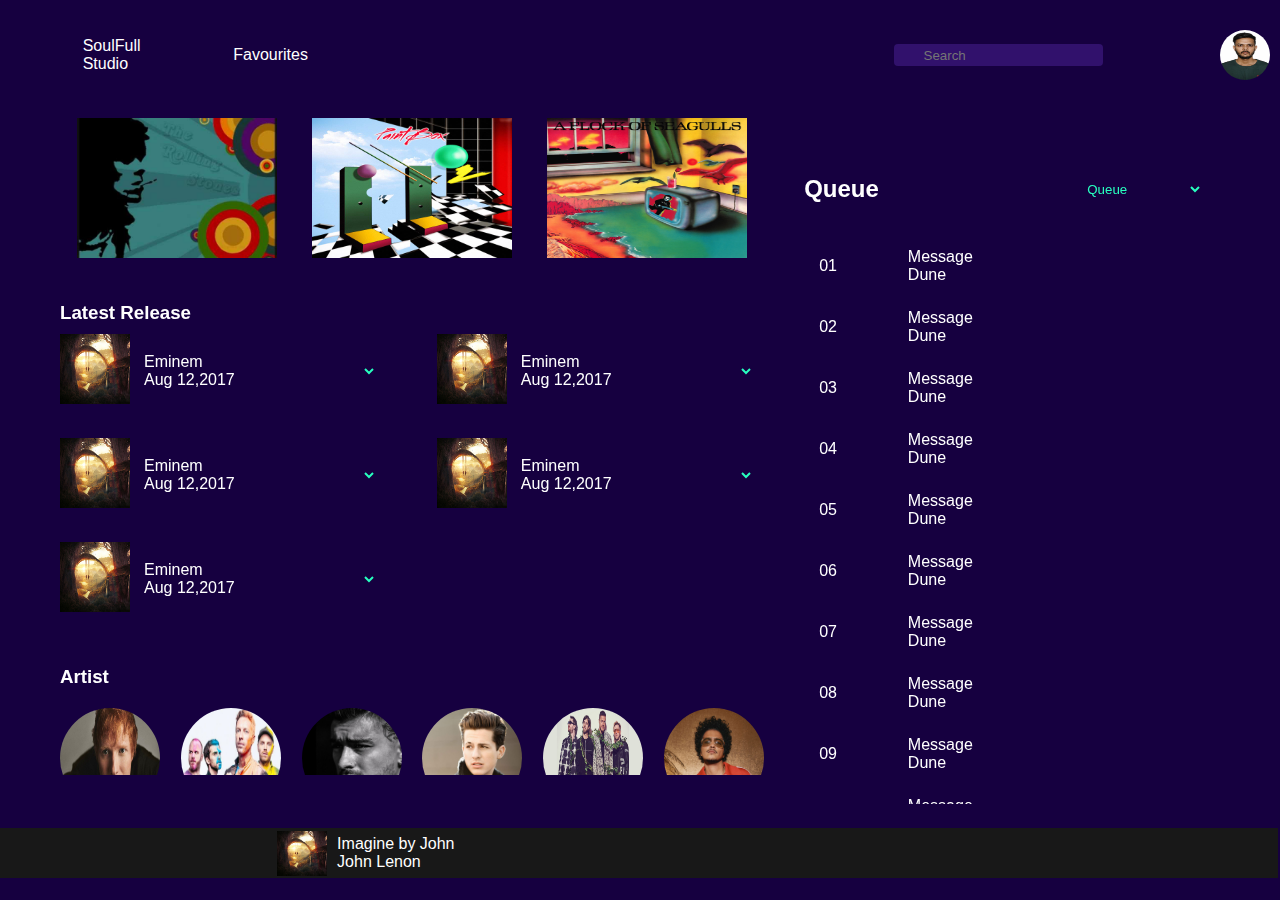
<file: index.html>
<!DOCTYPE html>
<html>
<head>
	<meta charset="utf-8">
	<meta name="viewport" content="width=device-width, initial-scale=1">
	<title>Music Player</title>
	
	<link rel="stylesheet" href="https://use.fontawesome.com/releases/v5.7.1/css/all.css" integrity="sha384-fnmOCqbTlWIlj8LyTjo7mOUStjsKC4pOpQbqyi7RrhN7udi9RwhKkMHpvLbHG9Sr" crossorigin="anonymous">

	<!-- Google Font Link -->
	<link rel="preconnect" href="https://fonts.googleapis.com">
	<link rel="preconnect" href="https://fonts.gstatic.com" crossorigin>
	<link href="https://fonts.googleapis.com/css2?family=Nunito:wght@200&display=swap" rel="stylesheet"> 

	<!-- User Style  -->
	<link rel="stylesheet" type="text/css" href="index_style.css">

</head>
<body>
	<header>

		<div id="top">

			<div id="top-1">
				<div>
					<i class="fab fa-spotify"></i>
				</div>

				<div>
					<p>
						SoulFull
					</p>
					<p>
						Studio
					</p>
				</div>
				
			</div>

			

			<div id="top-2">
				<div>
					Favourites
				</div>
				
			</div>

			<div id="top-3">
				
				<img src="Images/MyImage.jpeg">

				<i class="fas fa-bell"></i>

				<div id="search-div">
					<i class="fas fa-search search-icon"></i>
					<input type="text" name="search" placeholder="Search">
					<i class="fas fa-microphone mic-icon"></i>
				</div>
				
				
			</div>

		</div>

	</header>

	<main>

		<div id="middle" >

			<div id="middle-left" class="scrollbar-hidden">

				<div id="mid-left-1" class="mid-left-common">
					<div>
						<img src="Images/album1.jpg">
					</div>

					<div>
						<img src="Images/album2.jpg">
					</div>

					<div>
						<img src="Images/album3.jpg">
					</div>
				</div>

				<div id="mid-left-2" class="">

					<h3>Latest Release</h3>

					<div id="mid-left-2-container">

						<div class="mid-left-2-common">
							<div>
								<img src="Images/release.jpg">
							</div>
							<div>
								<p>
									Eminem
								</p>
								<p>
									Aug 12,2017
								</p>
							</div>
							<div id="list-release">
								<form action="#">
									<select id="dropdown" class="green">
										<option selected>

										</option>
										<option>
											Play Now
										</option>
										<option>
											Add To Queue
										</option>
										<option>
											Add To Favourites
										</option>
										<option>
											Get Info
										</option>
									</select>
								</form>
							</div>

						</div>


						<div class="mid-left-2-common">
							<div>
								<img src="Images/release.jpg">
							</div>
							<div>
								<p>
									Eminem
								</p>
								<p>
									Aug 12,2017
								</p>
							</div>
							<div>
								<form action="#">
									<select id="dropdown" class="green">
										<option selected>

										</option>
										<option>
											Play
										</option>
									</select>
								</form>
							</div>

						</div>


						<div class="mid-left-2-common">
							<div>
								<img src="Images/release.jpg">
							</div>
							<div>
								<p>
									Eminem
								</p>
								<p>
									Aug 12,2017
								</p>
							</div>
							<div>
								<form action="#">
									<select id="dropdown" class="green">
										<option selected>

										</option>
										<option>
											Play
										</option>
									</select>
								</form>
							</div>

						</div>

						<div class="mid-left-2-common">
							<div>
								<img src="Images/release.jpg">
							</div>
							<div>
								<p>
									Eminem
								</p>
								<p>
									Aug 12,2017
								</p>
							</div>
							<div>
								<form action="#">
									<select id="dropdown" class="green">
										<option selected>

										</option>
										<option>
											Play
										</option>
									</select>
								</form>
							</div>

						</div>

						<div class="mid-left-2-common">
							<div>
								<img src="Images/release.jpg">
							</div>
							<div>
								<p>
									Eminem
								</p>
								<p>
									Aug 12,2017
								</p>
							</div>
							<div>
								<form action="#">
									<select id="dropdown" class="green">
										<option selected>

										</option>
										<option>
											Play
										</option>
									</select>
								</form>
							</div>

						</div>


					</div>

				</div>

				<div id="mid-left-3">


					<h3>Artist</h3>

					<div id="mid-left-3-container">

						<div class="mid-left-3-common">

							<div>
								<a href="artist.html"><img src="Images/artist1.jpg"></a>
							</div>
							<div>
								<p>Ed Sheran</p>
							</div>

						</div>



						<div class="mid-left-3-common">

							<div>
								<a href="artist.html"><img src="Images/artist2.jpg"></a>
							</div>
							<div>
								<p>Ed Sheran</p>
							</div>

						</div>

						<div class="mid-left-3-common">

							<div>
								<a href="artist.html"><img src="Images/artist3.jpg"></a>
							</div>
							<div>
								<p>Ed Sheran</p>
							</div>

						</div>

						<div class="mid-left-3-common">

							<div>
								<a href="artist.html"><img src="Images/artist4.jpg"></a>
							</div>
							<div>
								<p>Ed Sheran</p>
							</div>

						</div>

						<div class="mid-left-3-common">

							<div>
								<a href="artist.html"><img src="Images/artist5.jpg"></a>
							</div>
							<div>
								<p>Ed Sheran</p>
							</div>

						</div>

						<div class="mid-left-3-common">

							<div>
								<a href="artist.html"><img src="Images/artist6.jpg"></a>
							</div>
							<div>
								<p>Ed Sheran</p>
							</div>

						</div>

					</div>

				</div>

				<div id="mid-left-4">

					<div class="mid-left-3-common">
						<img src="Images/station.jpeg" style="border-radius: 0px;">
					</div>

					<div class="mid-left-3-common">
						<img src="Images/station1.jpeg">
					</div>

					<div class="mid-left-3-common">
						<img src="Images/station2.jpg">
					</div>

					<div class="mid-left-3-common">
						<img src="Images/station3.jpg">
					</div>

					<div class="mid-left-3-common">
						<img src="Images/station4.jpg">
					</div>

					<div class="mid-left-3-common">
						<img src="Images/station5.jpg">
					</div>

					<div class="mid-left-3-common">
						<img src="Images/station6.jpg">
					</div>

				</div>

				<div id="mid-left-5">
					<img src="Images/electronic.jpg">
					<img src="Images/party.jpg">
					<img src="Images/roadtrip.jpg">
				</div>

				<div id="mid-left-6">

					<h3>Latest English</h3>

					<div class="mid-left-6and7-container">

						<div>
							<img src="Images/eng1.jpg">
							<h4>Onism</h4>
							<h6>Aug 12 2019</h6>
						</div>

						<div>
							<img src="Images/eng2.jpg">
							<h4>Onism</h4>
							<h6>Aug 12 2019</h6>
						</div>

						<div>
							<img src="Images/eng3.jpg">
							<h4>Onism</h4>
							<h6>Aug 12 2019</h6>
						</div>


						<div>
							<img src="Images/eng4.jpg">
							<h4>Onism</h4>
							<h6>Aug 12 2019</h6>
						</div>

						<div>
							<img src="Images/eng5.jpg">
							<h4>Onism</h4>
							<h6>Aug 12 2019</h6>
						</div>

						<div>
							<img src="Images/eng6.jpg">
							<h4>Onism</h4>
							<h6>Aug 12 2019</h6>
						</div>

						
					</div>
					
				</div>

				<div id="mid-left-7">

					<h3>Latest Hindi</h3>
					<div class="mid-left-6and7-container">

						<div>
							<img src="Images/hin1.jpg">
							<h4>Onism</h4>
							<h6>Aug 12 2019</h6>
						</div>

						<div>
							<img src="Images/hin2.jpg">
							<h4>Onism</h4>
							<h6>Aug 12 2019</h6>
						</div>

						<div>
							<img src="Images/hin3.jpg">
							<h4>Onism</h4>
							<h6>Aug 12 2019</h6>
						</div>


						<div>
							<img src="Images/hin4.jpg">
							<h4>Onism</h4>
							<h6>Aug 12 2019</h6>
						</div>

						<div>
							<img src="Images/hin5.jpg">
							<h4>Onism</h4>
							<h6>Aug 12 2019</h6>
						</div>

						<div>
							<img src="Images/hin6.jpg">
							<h4>Onism</h4>
							<h6>Aug 12 2019</h6>
						</div>

						
					</div>
				</div>

			</div>

			<div id="middle-right" class="scrollbar-hidden">

				<div id="queue-heading" class="scrollbar-hidden">

					<div>
						<h2>Queue</h2>
					</div>
					<div>
						<form action="#" id="right-form">
							<label class="green">
								
							</label>
							<select id="dropdown" class="green">
								<option>
									Queue
								</option>
								<option>
									Playlists
								</option>
								<option>
									Favorites Songs
 								</option>
							</select>
						</form>
					</div>

				</div>

				<div id="queue-list" class="scrollbar-hidden">

					<div class="queue-list-common">

						<div id="queue-list-left">
							<div>
								01
							</div>

							<div>
								<i class="fas fa-compact-disc"></i>
							</div>

							<div>
								<p>
									Message
								</p>

								<p>
									Dune
								</p>
							</div>
						</div>

						<div id="queue-list-right">
							<i class="far fa-heart"></i>
						</div>

					</div>

					<div class="queue-list-common">

						<div id="queue-list-left">
							<div>
								02
							</div>

							<div>
								<i class="fas fa-compact-disc"></i>
							</div>

							<div>
								<p>
									Message
								</p>

								<p>
									Dune
								</p>
							</div>
						</div>

						<div id="queue-list-right">
							<i class="far fa-heart"></i>
						</div>

					</div>

					<div class="queue-list-common">

						<div id="queue-list-left">
							<div>
								03
							</div>

							<div>
								<i class="fas fa-compact-disc"></i>
							</div>

							<div>
								<p>
									Message
								</p>

								<p>
									Dune
								</p>
							</div>
						</div>

						<div id="queue-list-right">
							<i class="far fa-heart"></i>
						</div>

					</div>

					<div class="queue-list-common">

						<div id="queue-list-left">
							<div>
								04
							</div>

							<div>
								<i class="fas fa-compact-disc"></i>
							</div>

							<div>
								<p>
									Message
								</p>

								<p>
									Dune
								</p>
							</div>
						</div>

						<div id="queue-list-right">
							<i class="far fa-heart"></i>
						</div>

					</div>

					<div class="queue-list-common">

						<div id="queue-list-left">
							<div>
								05
							</div>

							<div>
								<i class="fas fa-compact-disc"></i>
							</div>

							<div>
								<p>
									Message
								</p>

								<p>
									Dune
								</p>
							</div>
						</div>

						<div id="queue-list-right">
							<i class="far fa-heart"></i>
						</div>

					</div>

					<div class="queue-list-common">

						<div id="queue-list-left">
							<div>
								06
							</div>

							<div>
								<i class="fas fa-compact-disc"></i>
							</div>

							<div>
								<p>
									Message
								</p>

								<p>
									Dune
								</p>
							</div>
						</div>

						<div id="queue-list-right">
							<i class="far fa-heart"></i>
						</div>

					</div>

					<div class="queue-list-common">

						<div id="queue-list-left">
							<div>
								07
							</div>

							<div>
								<i class="fas fa-compact-disc"></i>
							</div>

							<div>
								<p>
									Message
								</p>

								<p>
									Dune
								</p>
							</div>
						</div>

						<div id="queue-list-right">
							<i class="far fa-heart"></i>
						</div>

					</div>

					<div class="queue-list-common">

						<div id="queue-list-left">
							<div>
								08
							</div>

							<div>
								<i class="fas fa-compact-disc"></i>
							</div>

							<div>
								<p>
									Message
								</p>

								<p>
									Dune
								</p>
							</div>
						</div>

						<div id="queue-list-right">
							<i class="far fa-heart"></i>
						</div>

					</div>

					<div class="queue-list-common">

						<div id="queue-list-left">
							<div>
								09
							</div>

							<div>
								<i class="fas fa-compact-disc"></i>
							</div>

							<div>
								<p>
									Message
								</p>

								<p>
									Dune
								</p>
							</div>
						</div>

						<div id="queue-list-right">
							<i class="far fa-heart"></i>
						</div>

					</div>

					<div class="queue-list-common">

						<div id="queue-list-left">
							<div>
								10
							</div>

							<div>
								<i class="fas fa-compact-disc"></i>
							</div>

							<div>
								<p>
									Message
								</p>

								<p>
									Dune
								</p>
							</div>
						</div>

						<div id="queue-list-right">
							<i class="far fa-heart"></i>
						</div>

					</div>

					<div class="queue-list-common">

						<div id="queue-list-left">
							<div>
								11
							</div>

							<div>
								<i class="fas fa-compact-disc"></i>
							</div>

							<div>
								<p>
									Message
								</p>

								<p>
									Dune
								</p>
							</div>
						</div>

						<div id="queue-list-right">
							<i class="far fa-heart"></i>
						</div>

					</div>
					

				</div>
			</div>

		</div>

	</main>

	<footer>

		<div id="foot-1">
			<div id="foot-1-1">
				<img src="Images/release.jpg">
			</div>

			<div id="foot-1-2">

				<p id="foot-1-2-p1">
					Imagine by John&nbsp;&nbsp;
					<i class="far fa-heart"></i>&nbsp;&nbsp;
					<i class="far fa-thumbs-down"></i></i></i>
				</p>
				<p>
					John Lenon
				</p>
			</div>
		</div>

		<div id="foot-2">

			<audio controls>
				<source src="./Audio/horse.mp3" type="audio/mpeg">
				<source src="./Audio/horse.mp3" type="audio/mpeg">
			</audio>

			<!-- <embed name="music_playlist"
				src="/Audio/music_playlist.m3u"
				width="300"
				height="50"
				loop="false"
				hidden="false"
				autostart="false">
			</embed> -->

		</div>

	</footer>
</body>
</html>
</file>
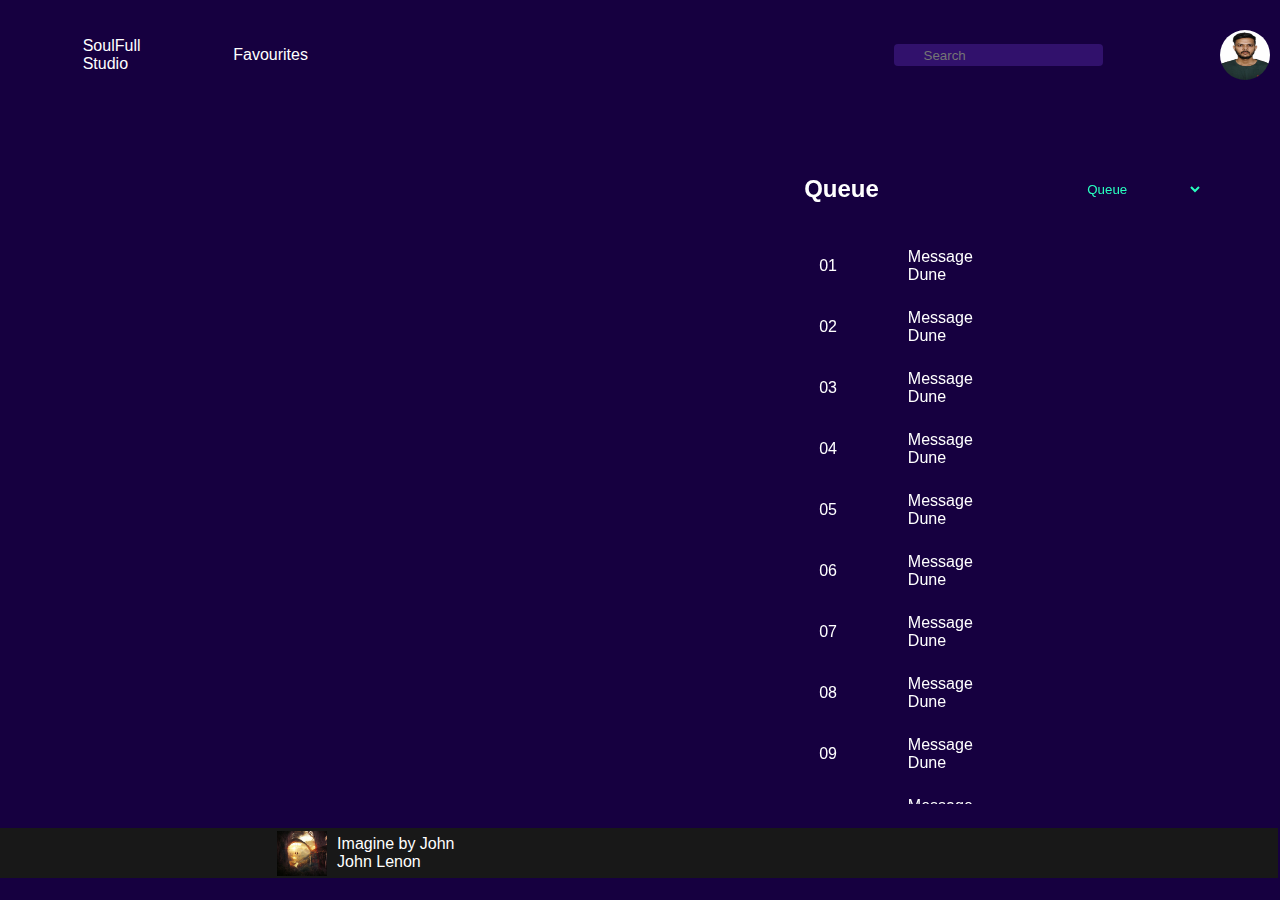
<file: artist.html>
<!DOCTYPE html>
<html>
<head>
	<meta charset="utf-8">
	<meta name="viewport" content="width=device-width, initial-scale=1">
	<title>Music Player</title>

	<!-- Font Awesome Link -->
	<link rel="stylesheet" href="https://use.fontawesome.com/releases/v5.7.1/css/all.css" integrity="sha384-fnmOCqbTlWIlj8LyTjo7mOUStjsKC4pOpQbqyi7RrhN7udi9RwhKkMHpvLbHG9Sr" crossorigin="anonymous">

	


	<!-- Google Font Link -->
	<link rel="preconnect" href="https://fonts.googleapis.com">
	<link rel="preconnect" href="https://fonts.gstatic.com" crossorigin>
	<link href="https://fonts.googleapis.com/css2?family=Nunito:wght@200&display=swap" rel="stylesheet"> 

	<!-- User Style  -->
	<link rel="stylesheet" type="text/css" href="artist_style.css">

</head>
<body>
	<header>

		<div id="top">

			<div id="top-1">
				<div>
					<i class="fab fa-spotify"></i>
				</div>

				<div>
					<p>
						SoulFull
					</p>
					<p>
						Studio
					</p>
				</div>
				
			</div>

			

			<div id="top-2">
				<div>
					Favourites
				</div>
				
			</div>

			<div id="top-3">
				
				<img src="Images/MyImage.jpeg">

				<i class="fas fa-bell"></i>

				<div id="search-div">
					<i class="fas fa-search search-icon"></i>
					<input type="text" name="search" placeholder="Search">
					<i class="fas fa-microphone mic-icon"></i>
				</div>
				
				
			</div>

		</div>

	</header>

	<main>

		<div id="middle">

			<div id="middle-left">

				<div></div>

			</div>

			<div id="middle-right">

				<div id="queue-heading">

					<div>
						<h2>Queue</h2>
					</div>
					<div>
						<form action="#" id="right-form">
							<label class="green">
								
							</label>
							<select id="dropdown" class="green">
								<option>
									Queue
								</option>
								<option>
									Playlists
								</option>
								<option>
									Favorites Songs
 								</option>
							</select>
						</form>
					</div>

				</div>

				<div id="queue-list">

					<div class="queue-list-common">

						<div id="queue-list-left">
							<div>
								01
							</div>

							<div>
								<i class="fas fa-compact-disc"></i>
							</div>

							<div>
								<p>
									Message
								</p>

								<p>
									Dune
								</p>
							</div>
						</div>

						<div id="queue-list-right">
							<i class="far fa-heart"></i>
						</div>

					</div>

					<div class="queue-list-common">

						<div id="queue-list-left">
							<div>
								02
							</div>

							<div>
								<i class="fas fa-compact-disc"></i>
							</div>

							<div>
								<p>
									Message
								</p>

								<p>
									Dune
								</p>
							</div>
						</div>

						<div id="queue-list-right">
							<i class="far fa-heart"></i>
						</div>

					</div>

					<div class="queue-list-common">

						<div id="queue-list-left">
							<div>
								03
							</div>

							<div>
								<i class="fas fa-compact-disc"></i>
							</div>

							<div>
								<p>
									Message
								</p>

								<p>
									Dune
								</p>
							</div>
						</div>

						<div id="queue-list-right">
							<i class="far fa-heart"></i>
						</div>

					</div>

					<div class="queue-list-common">

						<div id="queue-list-left">
							<div>
								04
							</div>

							<div>
								<i class="fas fa-compact-disc"></i>
							</div>

							<div>
								<p>
									Message
								</p>

								<p>
									Dune
								</p>
							</div>
						</div>

						<div id="queue-list-right">
							<i class="far fa-heart"></i>
						</div>

					</div>

					<div class="queue-list-common">

						<div id="queue-list-left">
							<div>
								05
							</div>

							<div>
								<i class="fas fa-compact-disc"></i>
							</div>

							<div>
								<p>
									Message
								</p>

								<p>
									Dune
								</p>
							</div>
						</div>

						<div id="queue-list-right">
							<i class="far fa-heart"></i>
						</div>

					</div>

					<div class="queue-list-common">

						<div id="queue-list-left">
							<div>
								06
							</div>

							<div>
								<i class="fas fa-compact-disc"></i>
							</div>

							<div>
								<p>
									Message
								</p>

								<p>
									Dune
								</p>
							</div>
						</div>

						<div id="queue-list-right">
							<i class="far fa-heart"></i>
						</div>

					</div>

					<div class="queue-list-common">

						<div id="queue-list-left">
							<div>
								07
							</div>

							<div>
								<i class="fas fa-compact-disc"></i>
							</div>

							<div>
								<p>
									Message
								</p>

								<p>
									Dune
								</p>
							</div>
						</div>

						<div id="queue-list-right">
							<i class="far fa-heart"></i>
						</div>

					</div>

					<div class="queue-list-common">

						<div id="queue-list-left">
							<div>
								08
							</div>

							<div>
								<i class="fas fa-compact-disc"></i>
							</div>

							<div>
								<p>
									Message
								</p>

								<p>
									Dune
								</p>
							</div>
						</div>

						<div id="queue-list-right">
							<i class="far fa-heart"></i>
						</div>

					</div>

					<div class="queue-list-common">

						<div id="queue-list-left">
							<div>
								09
							</div>

							<div>
								<i class="fas fa-compact-disc"></i>
							</div>

							<div>
								<p>
									Message
								</p>

								<p>
									Dune
								</p>
							</div>
						</div>

						<div id="queue-list-right">
							<i class="far fa-heart"></i>
						</div>

					</div>

					<div class="queue-list-common">

						<div id="queue-list-left">
							<div>
								10
							</div>

							<div>
								<i class="fas fa-compact-disc"></i>
							</div>

							<div>
								<p>
									Message
								</p>

								<p>
									Dune
								</p>
							</div>
						</div>

						<div id="queue-list-right">
							<i class="far fa-heart"></i>
						</div>

					</div>

					<div class="queue-list-common">

						<div id="queue-list-left">
							<div>
								11
							</div>

							<div>
								<i class="fas fa-compact-disc"></i>
							</div>

							<div>
								<p>
									Message
								</p>

								<p>
									Dune
								</p>
							</div>
						</div>

						<div id="queue-list-right">
							<i class="far fa-heart"></i>
						</div>

					</div>
					

				</div>
			</div>

		</div>

	</main>

	<footer>

		<div id="foot-1">
			<div id="foot-1-1">
				<img src="Images/release.jpg">
			</div>

			<div id="foot-1-2">

				<p id="foot-1-2-p1">
					Imagine by John&nbsp;&nbsp;
					<i class="far fa-heart"></i>&nbsp;&nbsp;
					<i class="far fa-thumbs-down"></i></i></i>
				</p>
				<p>
					John Lenon
				</p>
			</div>
		</div>

		<div id="foot-2">

			<audio controls>
				<source src="./Audio/horse.mp3" type="audio/mpeg">
				<source src="./Audio/horse.mp3" type="audio/mpeg">
			</audio>

			<!-- <embed name="music_playlist"
				src="/Audio/music_playlist.m3u"
				width="300"
				height="50"
				loop="false"
				hidden="false"
				autostart="false">
			</embed> -->

		</div>

	</footer>
</body>
</html>
</file>
<file: index_style.css>
/*Body*/
body {
	background-color: #160040;
	font-family:sans-serif;
	color: white;
	margin: 0;
	scrollbar-width: none;
}



/*Header*/

header {
	margin: 0px 10px 3% 15px;
	/*border-bottom: 2px solid white;*/
	/*position: fixed;*/
}

#top {
	display: flex;
	color: white;
	width: 100%;
	justify-content: space-between;
	align-items: center;
	margin-top: 30px;
}

#top > div {
	height: 50px;
	/*border: 1px solid red;*/
}


/*Top-1*/
#top-1 {
	display: flex;
	justify-content: space-between;
	width: 10%;
	align-items: center;
	margin-right: 60px;

}

#top-1 p {
	margin: 0px;
}


#top-1 i {
	font-size: 50px;
	color: orange;
}





/*Top-2*/
#top-2 {
	display: flex;
	align-items: center;
	/*flex-basis: -moz-available;*/
	width: 50%;
}


/*Top-3*/
#top-3 {
	width: 30%;
	display: flex;
	flex-direction: row-reverse;
	justify-content:space-between;
	align-items: center;
}

#top-3 i {
	font-size: 20px;
	color: white;
	vertical-align: middle;
}


#top-3 img {
	height: 50px;
	width: 50px;
	border-radius: 100%;
}


#search-div {
	text-align: center;
}

#search-div input {
	background-color: #31116c;
	color: white;
	border: 0px;
	border-radius: 4px;
	height: 20px;
	padding-left: 30px;
}

#search-div .search-icon {
	position: absolute;
	font-size: 16px;
	padding: 3px;
	padding-left: 5px;
}

#search-div .mic-icon {
	font-size: 16px;
	margin-left: -30px;
	margin-bottom: 2px;
}



/*------------------------------------------------------------------------------------------------------------------------------------------*/


/*Main*/

#middle {
	display:flex;
	margin: 0px 60px;
	justify-content: space-between;

}

.scrollbar-hidden::-webkit-scrollbar {
	display: none;
  }
  
#middle-left {
	width:55%;
	height:73%;
	/*border: 1px solid red;*/
	display: flex;
	flex-direction: column;
	position: fixed;
	/*justify-content: space-between;*/
	/*margin-bottom: 20px;*/
	overflow-y: auto;
	/* scrollbar-width: none; */
}

.mid-left-common {
	display: flex;
	/*border: 1px solid red;*/
	justify-content: space-around;
	width: 100%;
	margin-bottom: 20px;
}

#mid-left-1 div img {
	width: 200px;
	height: 140px;
	/*border: 0px solid white;*/
	/*margin-top: 20px;*/
	margin: 0px;
}

#mid-left-1 div img:hover {
	/*box-shadow: 1px 1px 1px 1px #888888;*/
	transform:scale(1.2);
	z-index: 2;
	cursor: pointer;
}


#mid-left-2 {
	/*display: flex;*/
	/*border: 1px solid red;*/
	/*justify-content: space-around;*/
	width: 100%;
	/*margin-bottom: 20px;*/
	margin: 0px;
	margin-top: 20px;
}

#mid-left-2 h3,p, #mid-left-3 h3 {
	margin: 0px;
	margin-bottom: 10px;
}

#mid-left-2-container {
	display: flex;
	flex-wrap: wrap;
	justify-content: left;

}

.mid-left-2-common {
	display: flex;
	/*border: 1px solid white;*/
	width: 45%;
	align-items: center;
	justify-content: space-between;
	margin-bottom: 30px;
}

.mid-left-2-common div img {
	height: 70px;
	width: 70px;
	margin: 0;
	padding: 0;
}

.mid-left-2-common div p {
	margin: 0px;
}


.mid-left-2-common:nth-child(odd) {
	/*border: 1px solid orange;*/
	margin-right: 60px;
}



#mid-left-3 {
	display: flex;
	margin: 0px;
	display: flex;
	flex-direction: column;
	margin-top: 20px;
}

#mid-left-3-container {
	display: flex;
	margin-top: 10px;
	/*flex-direction: roe;*/
	justify-content: space-between;
	/*margin-left: -20px;*/
}

.mid-left-3-common {
	display: flex;
	/*align-items: center;*/
	flex-direction: column;
}

.mid-left-3-common div {
	text-align: center;
}

.mid-left-3-common div p {
	margin: 0px;
	text-transform: bold;
}

.mid-left-3-common div img{
	border-radius: 50%;
	height: 100px;
	width: 100px;
	margin-bottom: 10px;
}

.mid-left-3-common img{
	border-radius: 50%;
	height: 75px;
	width: 80px;
	margin-bottom: 10px;
}


#mid-left-4 {
	display: flex;
	justify-content: space-around;
	margin-top: 20px;
	background-color: #31116c;
	border-radius: 10px;
	/*border: 1px solid red;*/
}


#mid-left-4 div {
	padding-top: 10px;
}


#mid-left-5 {
	display: flex;
	justify-content: space-between;
	margin-top: 40px;
}


#mid-left-5 img {
	height: 100%;
	width: 30%;
	border: 1px solid #160040;
}


#mid-left-5 img:nth-child(1):hover {
	/*border: 1px solid red;*/
}


#mid-left-5 img:nth-child(2):hover {
	/*border: 1px solid red;*/
}


#mid-left-5 img:nth-child(3):hover {
	/*border: 1px solid red;s*/
}


.mid-left-6and7-container {
	display: flex;
	justify-content: space-between;
}


.mid-left-6and7-container div img {
	height: 95px;
	width: 100px;
}


.mid-left-6and7-container div h4,h6 {
	margin: 0px;
	padding: 0px;
}


#mid-left-6,#mid-left-7 {
	margin-top:20px;
}

/*Middle Right*/

#middle-right {
	width: 30%;
	position: fixed;
	top: 20%;
	left: 64%;
	/*border: 1px solid red;*/
	height: 85%;
}

#right-form label{
	margin-right:-110px;
}

#queue-list {
	margin-top: 20px;
	overflow: auto;
	height: 76%;
	scrollbar-width: none;
	/*-webkit-overflow-scrolling: touch;*/
}

#queue-heading {
	display: flex;
	justify-content: space-between;
	/*border: 1px solid red;*/
}


#queue-list-left {
	display: flex;
	justify-content: space-between;
	/*border: 1px solid white;*/
	width: 40%;
	align-items: center;
}

#queue-list-left div i {
	font-size: 50px;
}

#queue-list-left div p {
	margin: 0px;
}

.queue-list-common {
	display: flex;
	justify-content: space-between;
	/*border: 1px solid white;*/
	margin: 25px 0px;
}

form {
	background-color: none;
}

#dropdown {
	background: none;
	border:0px;
	margin-left: 8px;
	width: 120px;
}

#list-release
{
	z-index: 2;
}

.green {
	color: #28FFBF;
}

#queue-heading div h2 {
	margin: 0px;
	padding: 0px;
	margin-left: -15px;
	margin-top: -5px;
}


/*-------------------------------------------------------------------------------------------------------------------------*/

/*Footer*/

footer{
	position: fixed;
	top: 92%;
	left: 0%;
	height: 50px;
	width: 99.85%;
	margin: 0px 10px 0px 0px;
	/*border: 1px solid red;*/
	align-items: center;
	justify-content: space-around;
	background-color: #181818;
	display: flex;
}

footer p{
	margin: 0px;
	padding: 0px;
}

footer audio{
	height: 100%;
	width: 100%;
	background-color: #141414;;
}

#foot-1{
	display: flex;
	justify-content: space-evenly;
	/*padding-left:5px ;*/
	align-items: center;
}


#foot-1 div img{
	height: 45px;
	width: 50px;
	padding: 0px;
	margin: 0px;
	vertical-align: middle;
}

#foot-1 div{
	margin-left: 10px;
	justify-content: center;
	align-items: center;
}




/*----------------------------------------------------------------------------------------------------------------------------------*/


/*Commonly  Use Class
</file>
<file: artist_style.css>
/*Body*/
body {
	background-color: #160040;
	font-family:sans-serif;
	color: white;
	margin: 0;
	scrollbar-width: none;
}



/*Header*/

header {
	margin: 0px 10px 3% 15px;
	/*border-bottom: 2px solid white;*/
	/*position: fixed;*/
}

#top {
	display: flex;
	color: white;
	width: 100%;
	justify-content: space-between;
	align-items: center;
	margin-top: 30px;
}

#top > div {
	height: 50px;
	/*border: 1px solid red;*/
}


/*Top-1*/
#top-1 {
	display: flex;
	justify-content: space-between;
	width: 10%;
	align-items: center;
	margin-right: 60px;

}

#top-1 p {
	margin: 0px;
}


#top-1 i {
	font-size: 50px;
	color: orange;
}





/*Top-2*/
#top-2 {
	display: flex;
	align-items: center;
	/*flex-basis: -moz-available;*/
	width: 50%;
}


/*Top-3*/
#top-3 {
	width: 30%;
	display: flex;
	flex-direction: row-reverse;
	justify-content:space-between;
	align-items: center;
}

#top-3 i {
	font-size: 20px;
	color: white;
	vertical-align: middle;
}


#top-3 img {
	height: 50px;
	width: 50px;
	border-radius: 100%;
}


#search-div {
	text-align: center;
}

#search-div input {
	background-color: #31116c;
	color: white;
	border: 0px;
	border-radius: 4px;
	height: 20px;
	padding-left: 30px;
}

#search-div .search-icon {
	position: absolute;
	font-size: 16px;
	padding: 3px;
	padding-left: 5px;
}

#search-div .mic-icon {
	font-size: 16px;
	margin-left: -30px;
	margin-bottom: 2px;
}



/*------------------------------------------------------------------------------------------------------------------------------------------*/


/*Main*/

#middle {
	display:flex;
	margin: 0px 60px;
	justify-content: space-between;

}

#middle-left {
	width:55%;
	height:73%;
	/*border: 1px solid red;*/
	display: flex;
	flex-direction: column;
	position: fixed;
	/*justify-content: space-between;*/
	/*margin-bottom: 20px;*/
	overflow-y: auto;
	scrollbar-width: none;
}

.mid-left-common {
	display: flex;
	/*border: 1px solid red;*/
	justify-content: space-around;
	width: 100%;
	margin-bottom: 20px;
}

#mid-left-1 div img {
	width: 200px;
	height: 140px;
	/*border: 0px solid white;*/
	/*margin-top: 20px;*/
	margin: 0px;
}

#mid-left-1 div img:hover {
	/*box-shadow: 1px 1px 1px 1px #888888;*/
	transform:scale(1.2);
	z-index: 2;
}


#mid-left-2 {
	/*display: flex;*/
	/*border: 1px solid red;*/
	/*justify-content: space-around;*/
	width: 100%;
	/*margin-bottom: 20px;*/
	margin: 0px;
	margin-top: 20px;
}

#mid-left-2 h3,p, #mid-left-3 h3 {
	margin: 0px;
	margin-bottom: 10px;
}

#mid-left-2-container {
	display: flex;
	flex-wrap: wrap;
	justify-content: left;

}

.mid-left-2-common {
	display: flex;
	/*border: 1px solid white;*/
	width: 45%;
	align-items: center;
	justify-content: space-between;
	margin-bottom: 30px;
}

.mid-left-2-common div img {
	height: 70px;
	width: 70px;
	margin: 0;
	padding: 0;
}

.mid-left-2-common div p {
	margin: 0px;
}


.mid-left-2-common:nth-child(odd) {
	/*border: 1px solid orange;*/
	margin-right: 60px;
}

/*Middle Right*/

#middle-right {
	width: 30%;
	position: fixed;
	top: 20%;
	left: 64%;
	/*border: 1px solid red;*/
	height: 85%;
}

#right-form label{
	margin-right:-110px;
}

#queue-list {
	margin-top: 20px;
	overflow: auto;
	height: 76%;
	scrollbar-width: none;
	/*-webkit-overflow-scrolling: touch;*/
}

#queue-heading {
	display: flex;
	justify-content: space-between;
	/*border: 1px solid red;*/
}


#queue-list-left {
	display: flex;
	justify-content: space-between;
	/*border: 1px solid white;*/
	width: 40%;
	align-items: center;
}

#queue-list-left div i {
	font-size: 50px;
}

#queue-list-left div p {
	margin: 0px;
}

.queue-list-common {
	display: flex;
	justify-content: space-between;
	/*border: 1px solid white;*/
	margin: 25px 0px;
}

form {
	background-color: none;
}

#dropdown {
	background: none;
	border:0px;
	margin-left: 8px;
	width: 120px;
}

#list-release
{
	z-index: 2;
}

.green {
	color: #28FFBF;
}

#queue-heading div h2 {
	margin: 0px;
	padding: 0px;
	margin-left: -15px;
	margin-top: -5px;
}


#mid-left-3 {
	display: flex;
	margin: 0px;
	display: flex;
	flex-direction: column;
	margin-top: 20px;
}

#mid-left-3-container {
	display: flex;
	margin-top: 10px;
	/*flex-direction: roe;*/
	justify-content: space-between;
	/*margin-left: -20px;*/
}

.mid-left-3-common {
	display: flex;
	/*align-items: center;*/
	flex-direction: column;
}

.mid-left-3-common div {
	text-align: center;
}

.mid-left-3-common div p {
	margin: 0px;
	text-transform: bold;
}

.mid-left-3-common div img{
	border-radius: 50%;
	height: 100px;
	width: 100px;
	margin-bottom: 10px;
}

.mid-left-3-common img{
	border-radius: 50%;
	height: 75px;
	width: 80px;
	margin-bottom: 10px;
}


#mid-left-4 {
	display: flex;
	justify-content: space-around;
	margin-top: 20px;
	background-color: #31116c;
	border-radius: 10px;
	/*border: 1px solid red;*/
}


#mid-left-4 div {
	padding-top: 10px;
}


#mid-left-5 {
	display: flex;
	justify-content: space-between;
	margin-top: 40px;
}


#mid-left-5 img {
	height: 100%;
	width: 30%;
	border: 1px solid #160040;
}


#mid-left-5 img:nth-child(1):hover {
	/*border: 1px solid red;*/
}


#mid-left-5 img:nth-child(2):hover {
	/*border: 1px solid red;*/
}


#mid-left-5 img:nth-child(3):hover {
	/*border: 1px solid red;s*/
}


.mid-left-6and7-container {
	display: flex;
	justify-content: space-between;
}


.mid-left-6and7-container div img {
	height: 95px;
	width: 100px;
}


.mid-left-6and7-container div h4,h6 {
	margin: 0px;
	padding: 0px;
}


#mid-left-6,#mid-left-7 {
	margin-top:20px;
}


/*-------------------------------------------------------------------------------------------------------------------------*/

/*Footer*/

footer{
	position: fixed;
	top: 92%;
	left: 0%;
	height: 50px;
	width: 99.85%;
	margin: 0px 10px 0px 0px;
	/*border: 1px solid red;*/
	align-items: center;
	justify-content: space-around;
	background-color: #181818;
	display: flex;
}

footer p{
	margin: 0px;
	padding: 0px;
}

footer audio{
	height: 100%;
	width: 100%;
	background-color: #141414;;
}

#foot-1{
	display: flex;
	justify-content: space-evenly;
	/*padding-left:5px ;*/
	align-items: center;
}


#foot-1 div img{
	height: 45px;
	width: 50px;
	padding: 0px;
	margin: 0px;
	vertical-align: middle;
}

#foot-1 div{
	margin-left: 10px;
	justify-content: center;
	align-items: center;
}




/*----------------------------------------------------------------------------------------------------------------------------------*/


/*Commonly  Use Class
</file>
